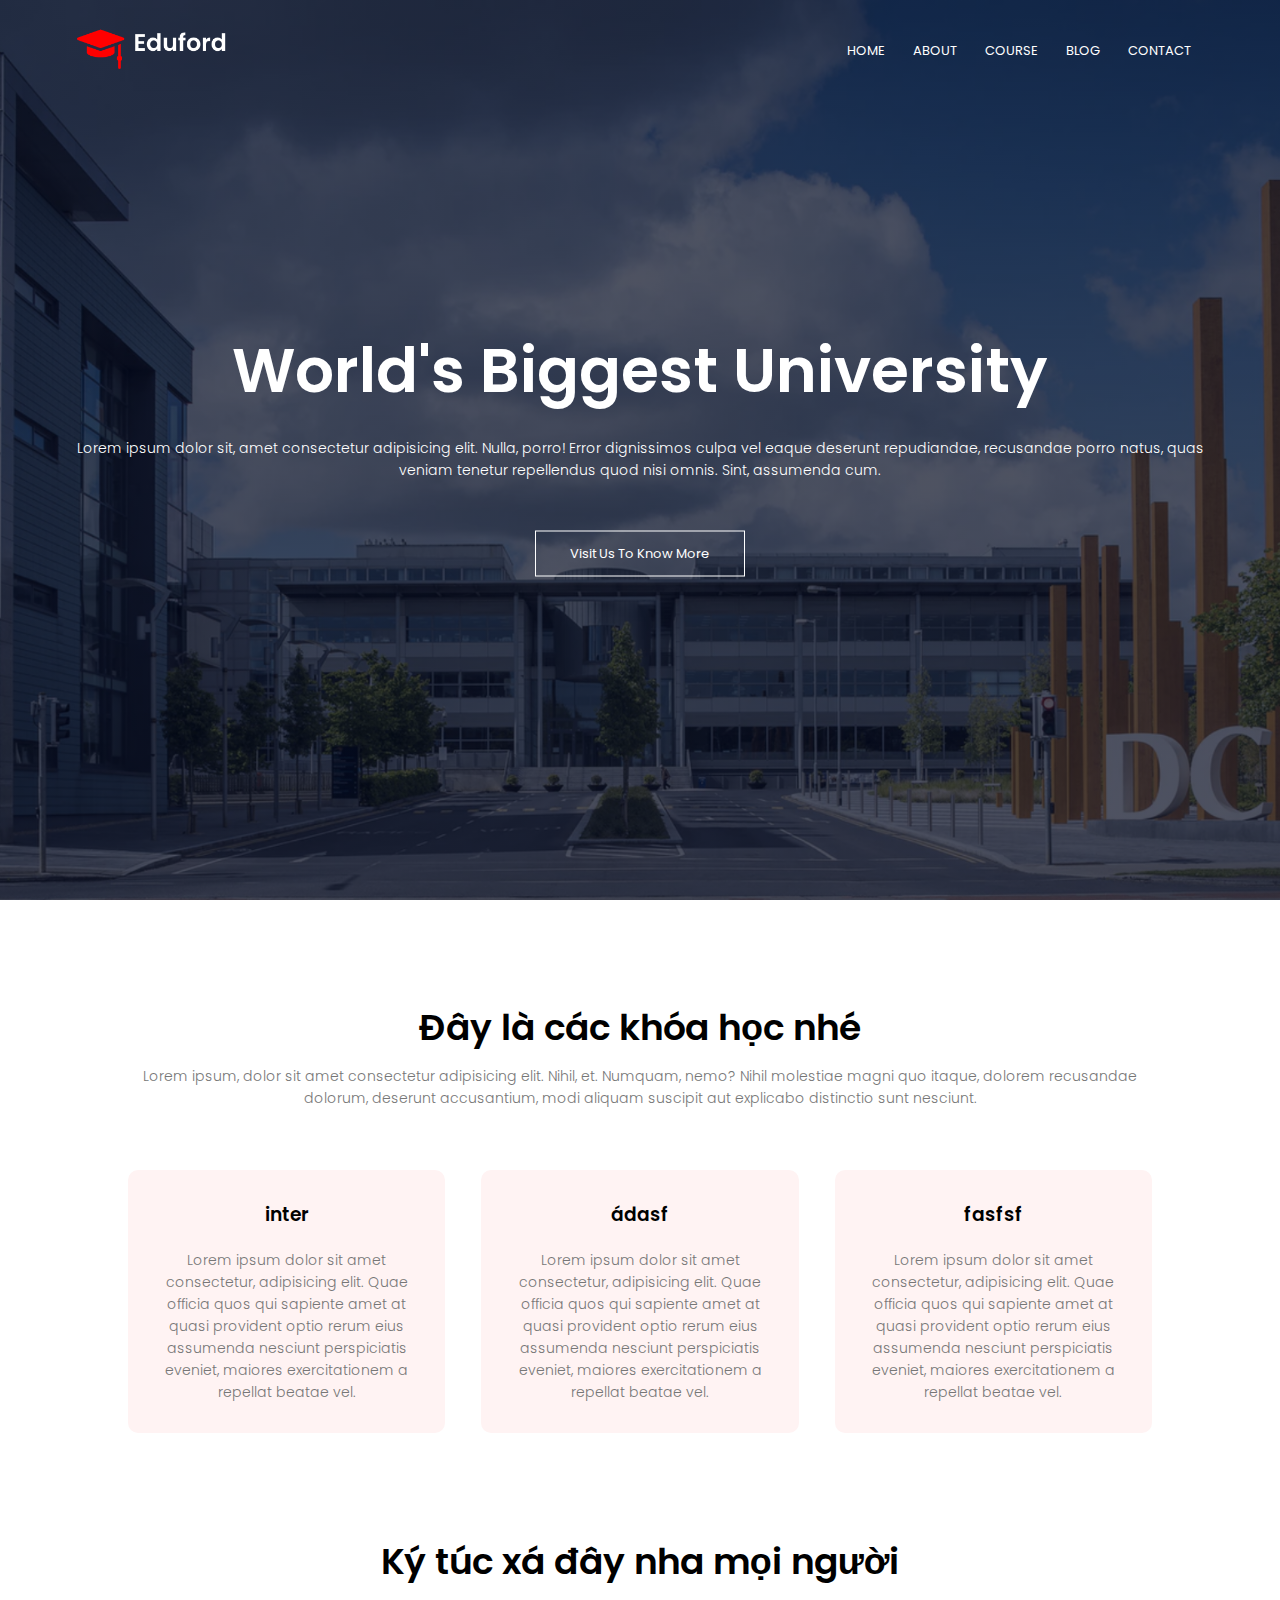
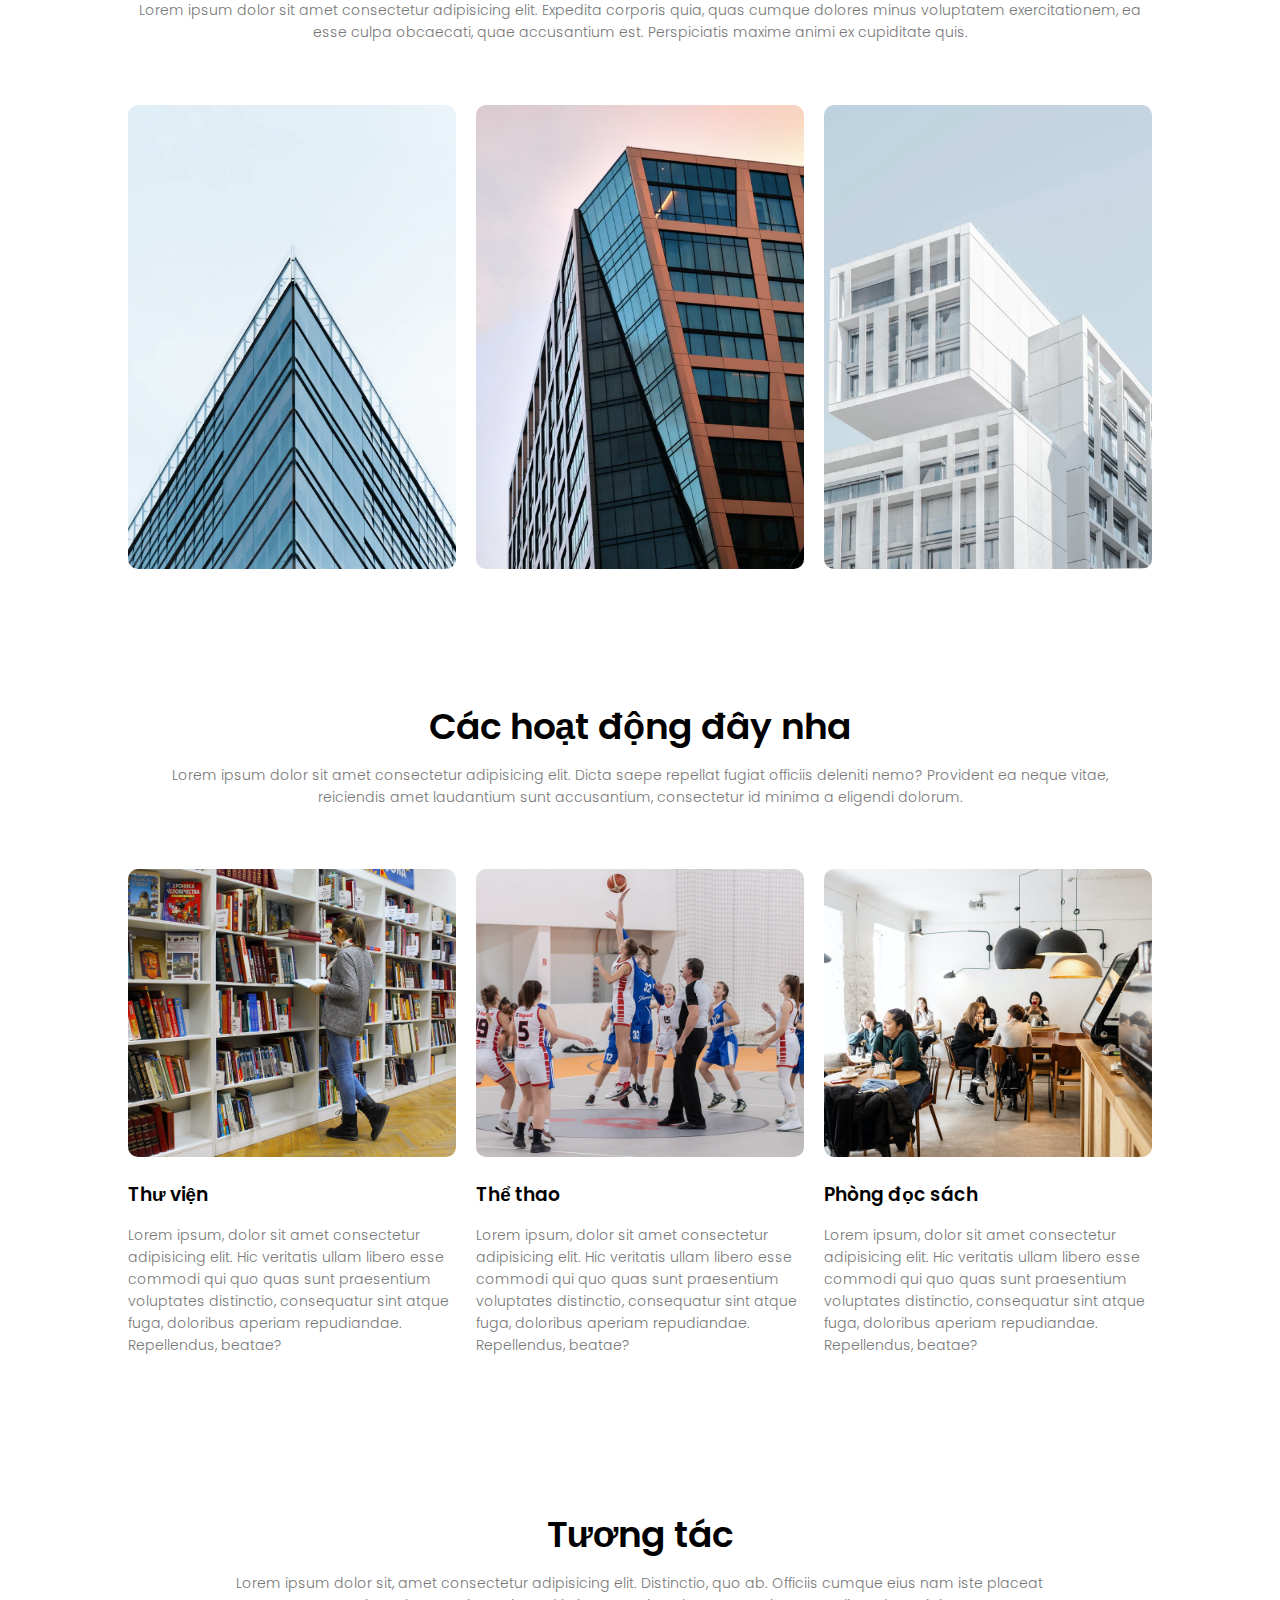
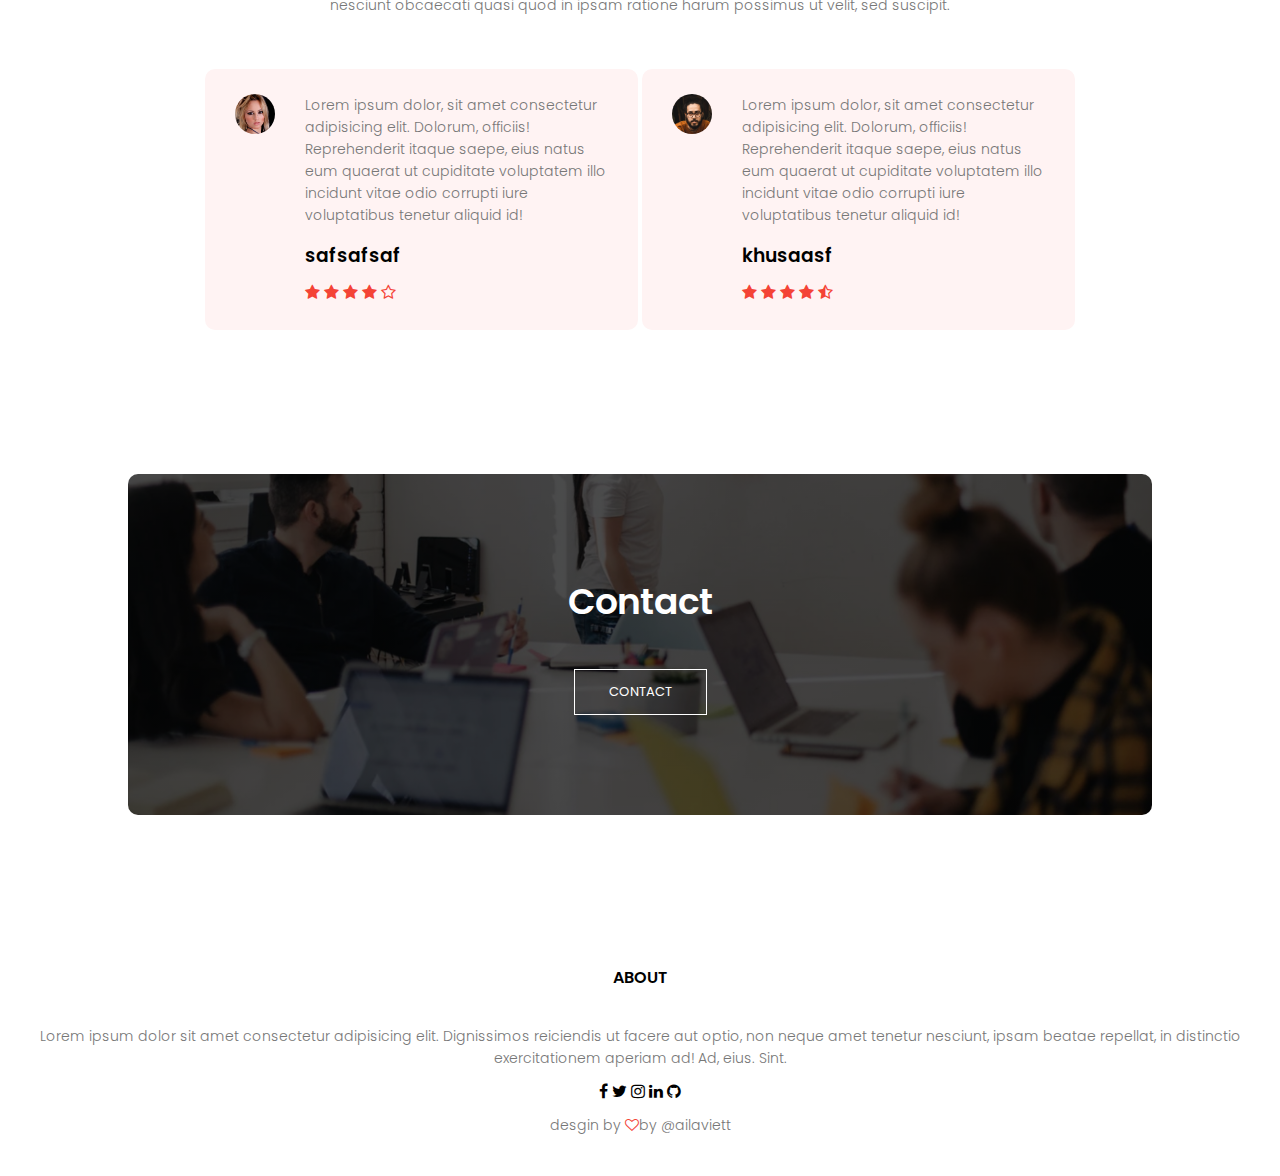
<file: index.html>
<!DOCTYPE html>
<html lang="en">
<head>
    <meta charset="UTF-8">
    <meta http-equiv="X-UA-Compatible" content="IE=edge">
    <meta name="viewport" content="width=device-width, initial-scale=1.0">
    <link rel="stylesheet" href="./css/style.css">
    <link rel="preconnect" href="https://fonts.gstatic.com">
<link href="https://fonts.googleapis.com/css2?family=Poppins:ital,wght@0,200;0,300;0,400;0,500;0,600;0,700;0,800;0,900;1,200;1,300;1,400;1,500;1,600;1,700;1,800;1,900&display=swap" rel="stylesheet">
<link rel="stylesheet" href="https://stackpath.bootstrapcdn.com/font-awesome/4.7.0/css/font-awesome.min.css">
    <title>How To Make Website Using HTML & CSS </title>
</head>
<body>
    <section class="header">
        <nav>
            <a href="index.html"><img src="image/logo.png" alt=""></a>
            <div class="nav-links" id="navLinks">
                <i class="fa fa-times" onclick="hideMenu()"></i>
                <ul>
                    <li><a href="#HOME">HOME</a></li>
                    <li><a href="about.html">ABOUT</a></li>
                    <li><a href="course.html">COURSE</a></li>
                    <li><a href="blog.html">BLOG</a></li>
                    <li><a href="contact.html">CONTACT</a></li>
                </ul>
            </div>
            <i class="fa fa-bars" onclick="showMenu()"></i>
        </nav>
        <div class="text-box">
            <h1>World's Biggest University</h1>
            <p>Lorem ipsum dolor sit, amet consectetur adipisicing elit. Nulla, porro! Error dignissimos culpa vel eaque deserunt repudiandae, recusandae porro natus, quas veniam tenetur repellendus quod nisi omnis. Sint, assumenda cum.</p>
            <a class="hero-btn" href="">Visit Us To Know More</a>
        </div>
    </section>
<!-- --course-- -->


<section class="course">
    <h1>Đây là các khóa học nhé</h1>
    <p>Lorem ipsum, dolor sit amet consectetur adipisicing elit. Nihil, et. Numquam, nemo? Nihil molestiae magni quo itaque, dolorem recusandae dolorum, deserunt accusantium, modi aliquam suscipit aut explicabo distinctio sunt nesciunt.</p>

    <div class="row">
        <div class="course-col">
            <h3>inter</h3>
            <p>Lorem ipsum dolor sit amet consectetur, adipisicing elit. Quae officia quos qui sapiente amet at quasi provident optio rerum eius assumenda nesciunt perspiciatis eveniet, maiores exercitationem a repellat beatae vel.</p>
        </div>
        <div class="course-col">
            <h3>ádasf</h3>
            <p>Lorem ipsum dolor sit amet consectetur, adipisicing elit. Quae officia quos qui sapiente amet at quasi provident optio rerum eius assumenda nesciunt perspiciatis eveniet, maiores exercitationem a repellat beatae vel.</p>
        </div> <div class="course-col">
            <h3>fasfsf</h3>
            <p>Lorem ipsum dolor sit amet consectetur, adipisicing elit. Quae officia quos qui sapiente amet at quasi provident optio rerum eius assumenda nesciunt perspiciatis eveniet, maiores exercitationem a repellat beatae vel.</p>
        </div>
    </div>
</section>

<!-- campus -->
<section class="campus">
 <h1>Ký túc xá đây nha mọi người</h1>
 <p>Lorem ipsum dolor sit amet consectetur adipisicing elit. Expedita corporis quia, quas cumque dolores minus voluptatem exercitationem, ea esse culpa obcaecati, quae accusantium est. Perspiciatis maxime animi ex cupiditate quis.</p>

 <div class="row">
     <div class="campus-col">
         <img src="./image/london.png" >
         <div class="layer">
             <h3>LONDON</h3>
         </div>
     </div>
     <div class="campus-col">
        <img src="./image/newyork.png" >
        <div class="layer">
            <h3>NEWYORK</h3>
        </div>
    </div>
    <div class="campus-col">
        <img src="./image/washington.png" >
        <div class="layer">
            <h3>WASHINGTON</h3>
        </div>
    </div>

 </div>
</section>


<!-- facilities -->
<section class="facilities">
    <h1>Các hoạt động đây nha</h1>
    <p>Lorem ipsum dolor sit amet consectetur adipisicing elit. Dicta saepe repellat fugiat officiis deleniti nemo? Provident ea neque vitae, reiciendis amet laudantium sunt accusantium, consectetur id minima a eligendi dolorum.</p>

    <div class="row">
        <div class="facilities-col">
            <img src="./image/library.png" alt="">
            <h3>Thư viện</h3>
            <p>Lorem ipsum, dolor sit amet consectetur adipisicing elit. Hic veritatis ullam libero esse commodi qui quo quas sunt praesentium voluptates distinctio, consequatur sint atque fuga, doloribus aperiam repudiandae. Repellendus, beatae?</p>
        </div>
        <div class="facilities-col">
            <img src="./image/basketball.png" alt="">
            <h3>Thể thao</h3>
            <p>Lorem ipsum, dolor sit amet consectetur adipisicing elit. Hic veritatis ullam libero esse commodi qui quo quas sunt praesentium voluptates distinctio, consequatur sint atque fuga, doloribus aperiam repudiandae. Repellendus, beatae?</p>
        </div>
        <div class="facilities-col">
            <img src="./image/cafeteria.png" alt="">
            <h3>Phòng đọc sách</h3>
            <p>Lorem ipsum, dolor sit amet consectetur adipisicing elit. Hic veritatis ullam libero esse commodi qui quo quas sunt praesentium voluptates distinctio, consequatur sint atque fuga, doloribus aperiam repudiandae. Repellendus, beatae?</p>
        </div>
    </div>
</section>

<!-- -----testimonnials---- -->
<section class="testimonials">
    <h1>Tương tác</h1>
    <p>Lorem ipsum dolor sit, amet consectetur adipisicing elit. Distinctio, quo ab. Officiis cumque eius nam iste placeat nesciunt obcaecati quasi quod in ipsam ratione harum possimus ut velit, sed suscipit.</p>

    <div class="row">
        <div class="testimonials-col">
            <img src="./image/user1.jpg" alt="">
            <div>
                <p>Lorem ipsum dolor, sit amet consectetur adipisicing elit. Dolorum, officiis! Reprehenderit itaque saepe, eius natus eum quaerat ut cupiditate voluptatem illo incidunt vitae odio corrupti iure voluptatibus tenetur aliquid id!</p>
                <h3>safsafsaf</h3>
                <i class="fa fa-star"></i> 
                <i class="fa fa-star" ></i>
                <i class="fa fa-star" ></i>
                <i class="fa fa-star" ></i>
                <i class="fa fa-star-o" ></i>

            </div>
        </div>
        <div class="testimonials-col">
            <img src="./image/user2.jpg" alt="">
            <div>
                <p>Lorem ipsum dolor, sit amet consectetur adipisicing elit. Dolorum, officiis! Reprehenderit itaque saepe, eius natus eum quaerat ut cupiditate voluptatem illo incidunt vitae odio corrupti iure voluptatibus tenetur aliquid id!</p>
                <h3>khusaasf</h3>
                <i class="fa fa-star"></i> 
                <i class="fa fa-star" ></i>
                <i class="fa fa-star" ></i>
                <i class="fa fa-star" ></i>
                <i class="fa fa-star-half-o" ></i>
            </div>
        </div>
    </div>
</section>
<!-- -----call to action---- -->

<section class="cta">
    <h1>Contact</h1>
    <a href="" class="hero-btn">CONTACT</a>
    
</section>


<!-- footer -->

<section class="footer">
    <h4>ABOUT</h4>
    <p>Lorem ipsum dolor sit amet consectetur adipisicing elit. Dignissimos reiciendis ut facere aut optio, non neque amet tenetur nesciunt, ipsam beatae repellat, in distinctio exercitationem aperiam ad! Ad, eius. Sint.</p>
    <div class="icons">
        <i class="fa fa-facebook"></i>
        <i class="fa fa-twitter"></i>
        <i class="fa fa-instagram"></i>
        <i class="fa fa-linkedin"></i>
        <i class="fa fa-github"></i>
<div>
    <p>desgin by <i class="fa fa-heart-o"></i>by @ailaviett</p>
</div>
    </div>
</section>

    <!-- code cho javascript nhe cai toggle menu luc resposive y a -->
<script>
    var navLinks = document.getElementById("navLinks");
    function showMenu(){
        navLinks.style.right = "0";
    }
    function hideMenu(){
        navLinks.style.right = "-200px";
    }
</script>
</body>
</html>
</file>
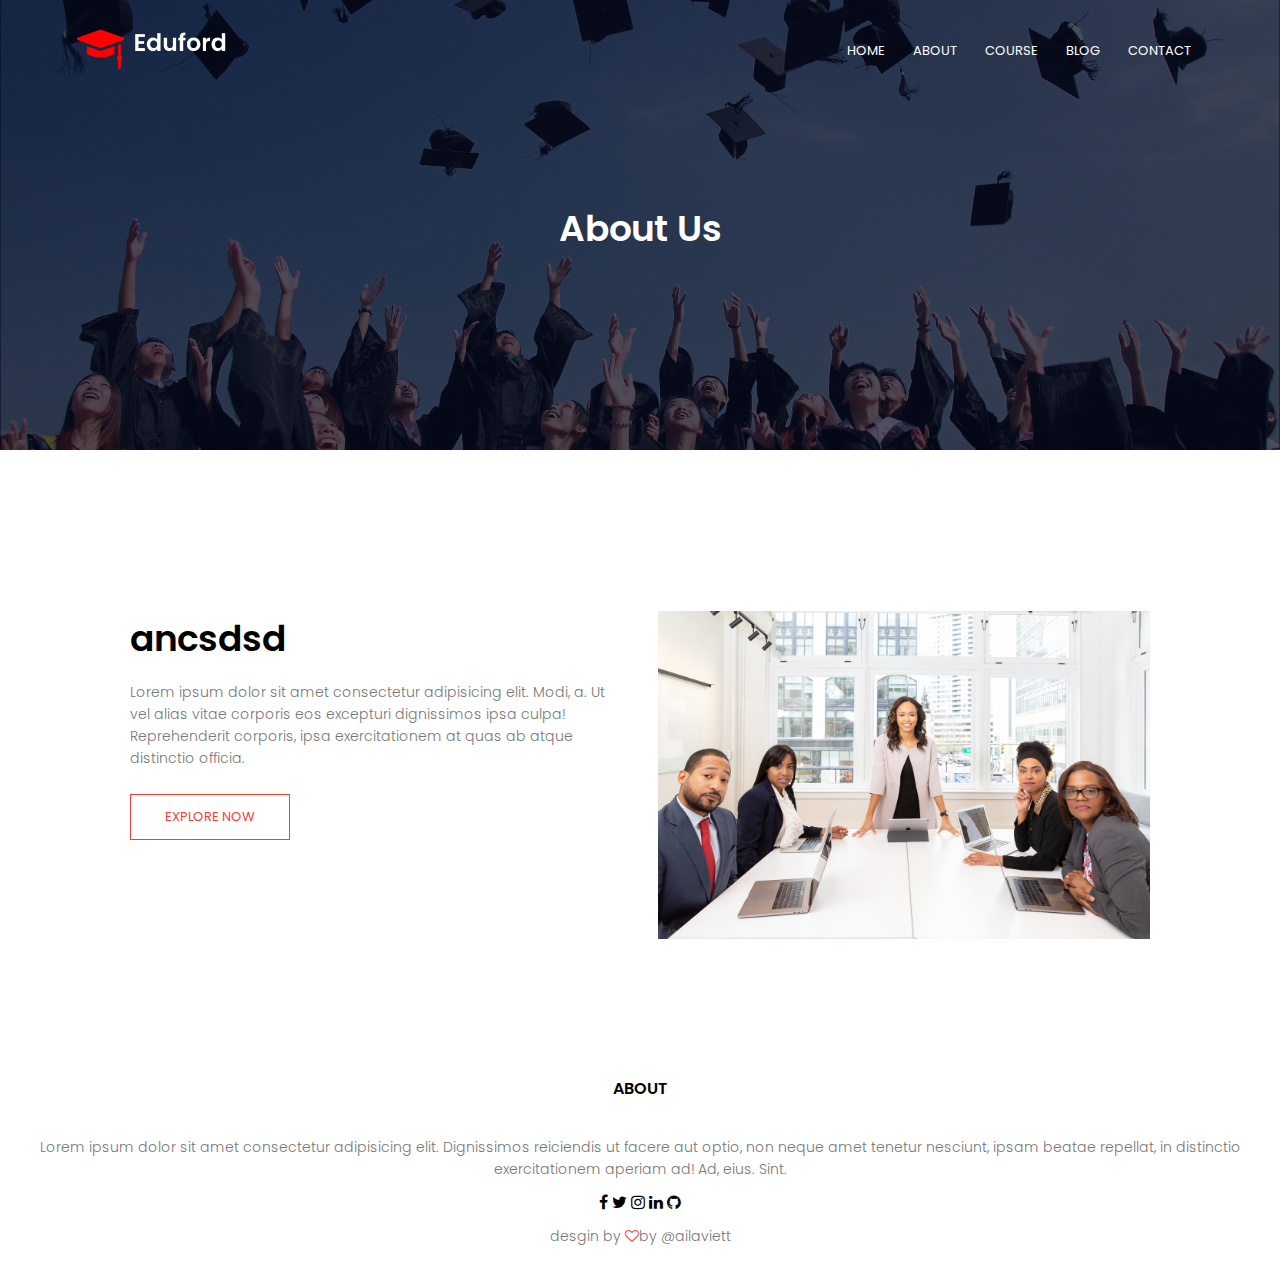
<file: about.html>
<!DOCTYPE html>
<html lang="en">
<head>
    <meta charset="UTF-8">
    <meta http-equiv="X-UA-Compatible" content="IE=edge">
    <meta name="viewport" content="width=device-width, initial-scale=1.0">
    <link rel="stylesheet" href="./css/style.css">
    <link rel="preconnect" href="https://fonts.gstatic.com">
<link href="https://fonts.googleapis.com/css2?family=Poppins:ital,wght@0,200;0,300;0,400;0,500;0,600;0,700;0,800;0,900;1,200;1,300;1,400;1,500;1,600;1,700;1,800;1,900&display=swap" rel="stylesheet">
<link rel="stylesheet" href="https://stackpath.bootstrapcdn.com/font-awesome/4.7.0/css/font-awesome.min.css">
    <title>How To Make Website Using HTML & CSS </title>
</head>
<body>
    <section class="sub-header">
        <nav>
            <a href="index.html"><img src="image/logo.png" alt=""></a>
            <div class="nav-links" id="navLinks">
                <i class="fa fa-times" onclick="hideMenu()"></i>
                <ul>
                    <li><a href="index.html">HOME</a></li>
                    <li><a href="about.html">ABOUT</a></li>
                    <li><a href="course.html">COURSE</a></li>
                    <li><a href="blog.html">BLOG</a></li>
                    <li><a href="contact.html">CONTACT</a></li>
                </ul>
            </div>
            <i class="fa fa-bars" onclick="showMenu()"></i>
        </nav>
        <h1>About Us</h1>
    </section>

    <!-- ---about---- -->

    <section class="about-us">
        <div class="row">
            <div class="about-col">
                <h1>ancsdsd</h1>
                <p>Lorem ipsum dolor sit amet consectetur adipisicing elit. Modi, a. Ut vel alias vitae corporis eos excepturi dignissimos ipsa culpa! Reprehenderit corporis, ipsa exercitationem at quas ab atque distinctio officia.</p>
                <a href="" class="hero-btn red-btn" >EXPLORE NOW</a>
            </div>
            <div class="about-col">
                <img src=".//image/about.jpg" alt="">
            </div>
        </div>
    </section>

<!-- footer -->

<section class="footer">
    <h4>ABOUT</h4>
    <p>Lorem ipsum dolor sit amet consectetur adipisicing elit. Dignissimos reiciendis ut facere aut optio, non neque amet tenetur nesciunt, ipsam beatae repellat, in distinctio exercitationem aperiam ad! Ad, eius. Sint.</p>
    <div class="icons">
        <i class="fa fa-facebook"></i>
        <i class="fa fa-twitter"></i>
        <i class="fa fa-instagram"></i>
        <i class="fa fa-linkedin"></i>
        <i class="fa fa-github"></i>
<div>
    <p>desgin by <i class="fa fa-heart-o"></i>by @ailaviett</p>
</div>
    </div>
</section>

    <!-- code cho javascript nhe cai toggle menu luc resposive y a -->
<script>
    var navLinks = document.getElementById("navLinks");
    function showMenu(){
        navLinks.style.right = "0";
    }
    function hideMenu(){
        navLinks.style.right = "-200px";
    }
</script>
</body>
</html>
</file>
<file: css/style.css>
/* day la tao reset cai css nha */
*{
    margin: 0;
    padding: 0;
    font-family: 'Poppins', sans-serif;
}
/* css cho cai header nay */
.header{
    min-height: 100vh;
    width: 100%;
    background-image: linear-gradient(rgba(4, 9, 30, 0.7),rgba(4,9,30,0.7)),url(../image/banner.png);
    background-position: center;
    background-size: cover;
    position: relative;
}
nav{
    display: flex;
    padding: 2% 6%;
    justify-content: space-between;
    align-items: center;
}
nav img{
    width: 150px;
}
.nav-links{
    flex: 1;
    text-align: right;
}
.nav-links ul li{
    list-style: none;
    display: inline-block;
    padding: 8px 12px;
    position: relative;
}
.nav-links ul li a{
    color: #fff;
    text-decoration: none;
    font-size: 13px;
}
.nav-links ul li::after{
    content: "";
    width: 0%;
    height: 2px;
    background: #f44336;
    display: block;
    margin: auto;
    transition: 0.5s;
}
.nav-links ul li:hover::after{
    width: 100%;
}
.text-box{
    width: 90%;
    color: #FFF;
    position: absolute;
    top: 50%;
    left: 50%;
    transform: translate(-50%,-50%);
    text-align: center;
}
.text-box h1{
    font-size: 62px;
}
.text-box p{
    margin: 10px 0 40px;
    font-size: 14px;
    color: #FFF;
}
.hero-btn{
    display: inline-block;
    text-decoration: none;
    color: #FFF;
    border: 1px solid white;
    padding: 12px 34px;
    font-size: 13px;
    background: transparent;
    position: relative;
    cursor: pointer;
}
.hero-btn:hover{
    color: #f44336;
    border: 1px solid #f44336;
    transition: 1s;
}
nav .fa{
    display: none;
}
@media(max-width: 700px){
    .text-box h1{
        font-size: 20px;
    }
    .nav-links ul li{
        display: block;
    }
    .nav-links{
        position: absolute;
        background: #f44336;
        height: 100vh;
        width: 200px;
        top: 0;
        right:-200px;
        text-align: left;
        z-index: 2;
        transition: 1s;
    }
    nav .fa{
        display: block;
        color: #FFF;
        margin: 10px;
        font-size: 22px;
        cursor: pointer;
    }
    .nav-links ul{
        padding: 30px
    }
}

.course{
    width: 80%;
    margin: auto;
    text-align: center;
    padding-top:100px ;
}
h1{
    font-size: 36px;
    font-weight: 600;
}
p{
    color: #777;
    font-size: 14px;
    font-weight: 300;
    line-height: 22px;
    padding: 10px;
}
.row{
    margin-top: 5%;
    display: flex;
    justify-content: space-between;
}
.course-col{
    flex-basis: 31%;
    background: #fff3f3;
    border-radius: 10px;
    margin-bottom: 5%;
    padding: 20px 12px;
    box-sizing: border-box;
    transition: 0.5s;
}
h3{
    text-align: center;
    font-weight: 600;
    margin: 10px 0;
}
.course-col:hover{
    box-shadow: 0 0 20px 0px rgba(0,0,0,0.2);
}
@media(max-width: 700px){
    .row{
        flex-direction: column;
    }
}

.campus{
    width: 80%;
    margin: auto;
    text-align: center;
    padding-top: 50px;
}
.campus-col{
    flex-basis: 32%;
    border-radius: 10px;
    margin-bottom: 30px;
    position: relative;
    overflow: hidden;
}
.campus-col img{
    width: 100%;
    display: block;
}
.layer{
    background: transparent;
    height: 100%;
    width: 100%;
    position:absolute;
    top:0;
    left:0;
    transition: 0.5s;
}
.layer:hover{
    background: rgba(226,0 , 0, 0.7);
}
.layer h3{
    width: 100%;
    font-weight: 500;
    color: #fff;
    font-size: 26px;
    bottom: 0;
    left: 50%;
    transform:translateX(-50%);
    position: absolute;
    opacity: 0;
    transition: 0.5s;
}
.layer:hover h3{
    bottom:49% ;
    opacity: 1;
}

.facilities{
    width:80% ;
    margin: auto;
    text-align: center;
    padding-top: 100px;
}
.facilities-col{
    flex-basis: 32%;
    border-radius: 10px;
    margin-bottom: 5%;
    text-align: left;
}
.facilities-col img{
    width: 100%;
    border-radius: 10px;
}
.facilities-col p{
    padding: 0;
}
.facilities-col h3{
    margin-top: 16px;
    margin-bottom: 15px;
    text-align: left;
}

.testimonials{
    width:68%;
    margin:auto;
    padding-top: 100px;
    text-align: center;
}
.testimonials-col{
    flex-basis:44%;
    border-radius: 10px;
    margin-bottom: 5%;
    text-align: left;
    background: #fff3f3;
    padding: 25px;
    cursor: pointer;
    display: flex;
}
.testimonials-col img{
    height: 40px;
    margin-left: 5px;
    margin-right: 30px;
    border-radius: 50%;
}
.testimonials-col p{
    padding: 0;
}
.testimonials-col h3{
    margin-top:15px ;
    text-align: left;
}
.testimonials-col .fa{
    color: #f44336;
}
@media(max-width: 700px){
    .testimonials-col img{
        margin-left:0px ;
        margin-right: 15px;
    }
}

/* ---cta--- */
.cta{
    margin: 100px auto;
    width: 80%;
    background-image: linear-gradient(rgba(0,0,0,0.7),rgba(0,0,0,0.7)),url(../image/banner2.jpg);
    background-position: center;
    background-size: cover;
    border-radius: 10px;
    text-align:center ;
    padding: 100px 0;
}
.cta h1{
    color: #fff;
    margin-bottom: 40px;
    padding: 0;
}

@media(max-width:700px){
    .cta h1{
        font-size: 24px;
    }
}


.footer{
    width: 100%;
    text-align: center;
    padding: 30px 0;

}

.footer h4{
    margin-bottom: 25px;
    margin-top: 20px;
    font-weight: 600;
}
.icons . fa{
    color: #f44336;
    margin: 0 13px;
    cursor: pointer;
    padding: 18px 0;
}
.fa-heart-o{
    color: #f44336;
}

/* ---- about us page ------ */

.sub-header{
    height: 50vh;
    width: 100%;
    background-image: linear-gradient(rgba(4,9,30,0.7),rgba(4,9,30,0.7)),url(../image/background.jpg);
    background-position: center;
    background-size: cover;
    text-align: center;
    color: #fff;
}
.sub-header h1{
    margin-top: 100px;
}
.about-us{
    width: 80%;
    margin: auto;
    padding-top: 80px;
    padding-bottom: 50px;
}
.about-col{
    flex-basis: 48%;
    padding: 30px 2px;
}
.about-col img{
    width: 100%;
}
.about-col h1{
    padding-top: 0;
}
.about-col p{
    padding: 15px 0 25px;
}
.red-btn{
    border: 1px solid #f44336;
    background: transparent;
    color: #f44336;
}
.red-btn:hover{
    color:#fff;
}
</file>
